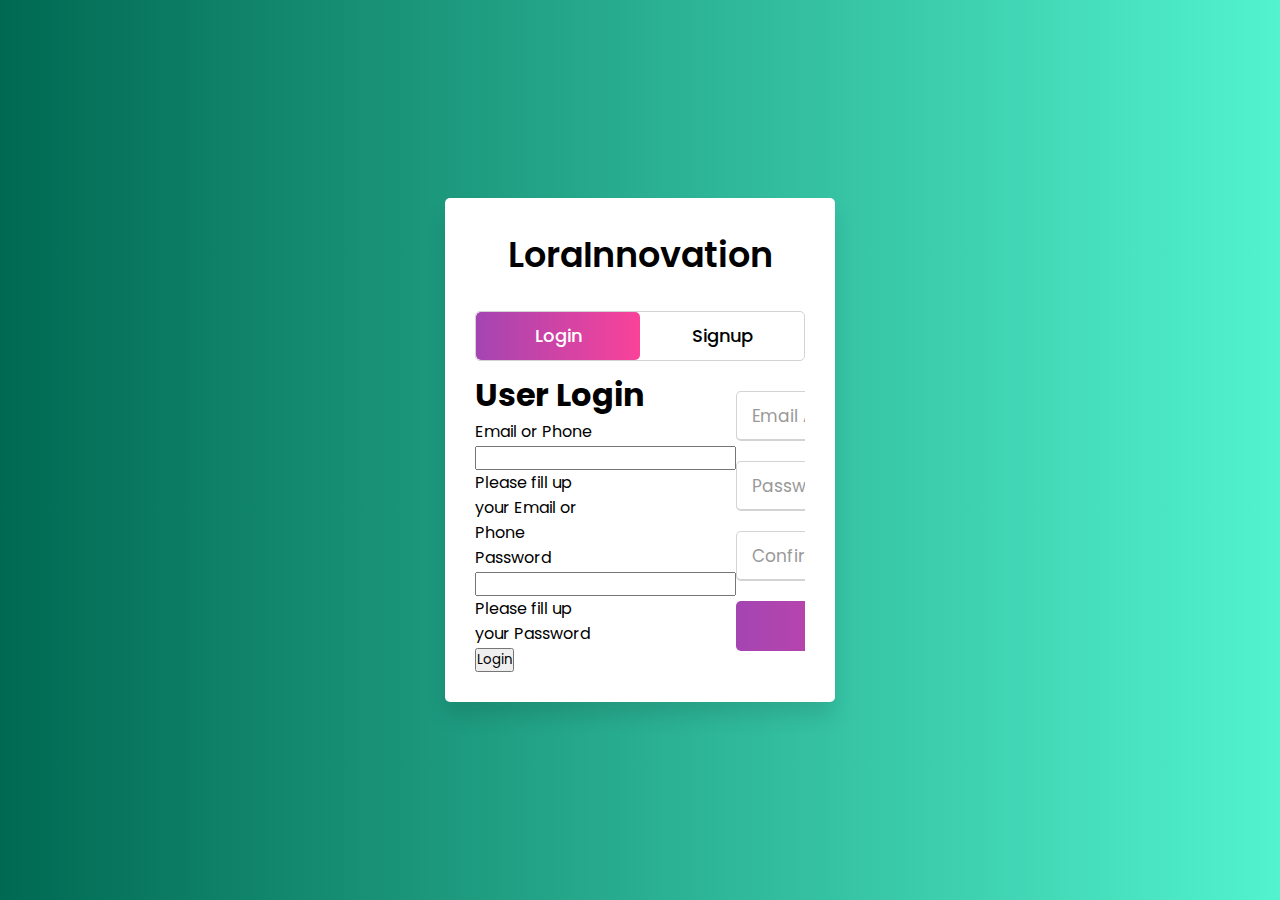
<file: index.html>
<!DOCTYPE html>
<html lang="en" dir="ltr">
   <head>
      <meta charset="utf-8">
      <title>Login Form | LoraInnovation </title>
      <link rel="stylesheet" href="login.css">
      
      <meta name="viewport" content="width=device-width, initial-scale=1.0">
   </head>
   <body>
      <div class="wrapper">
         <div class="title-text">
            <div class="title login">
               LoraInnovation
            </div>
            <div class="title signup">
               Signup Form
            </div>
         </div>
         <div class="form-container">
            <div class="slide-controls">
               <input type="radio" name="slide" id="login" checked>
               <input type="radio" name="slide" id="signup">
               <label for="login" class="slide login">Login</label>
               <label for="signup" class="slide signup">Signup</label>
               <div class="slider-tab"></div>
            </div>
            <div class="form-inner">
               <div class="container">
		<h1 class="label">User Login</h1>
		<form class="login_form"  name="form" onsubmit="return validated()" action="homepage.html">
			<div class="font">Email or Phone</div>
			<input autocomplete="off" type="text" name="email">
			<div id="email_error">Please fill up your Email or Phone</div>
			<div class="font font2">Password</div>
			<input type="password" name="password">
			<div id="pass_error">Please fill up your Password</div>
			<button type="submit">Login</button>
		</form>
	</div>	
	<script src="valid.js"></script>
               <form action="#" class="signup">
                  <div class="field">
                     <input type="text" placeholder="Email Address" required>
                  </div>
                  <div class="field">
                     <input type="password" placeholder="Password" required>
                  </div>
                  <div class="field">
                     <input type="password" placeholder="Confirm password" required>
                  </div>
                  <div class="field btn">
                     <div class="btn-layer"></div>
                     <input type="submit" value="Signup">
                  </div>
               </form>
            </div>
         </div>
      </div>
      
   </body>
</html>
</file>
<file: login.css>
@import url('https://fonts.googleapis.com/css?family=Poppins:400,500,600,700&display=swap');
*{
  margin: 0;
  padding: 0;
  box-sizing: border-box;
  font-family: 'Poppins', sans-serif;
}
html,body{
  display: grid;
  height: 100%;
  width: 100%;
  place-items: center;
  background: -webkit-linear-gradient(left, #006952, #52f3cf);
}
::selection{
  background: #fa4299;
  color: #fff;
}
.wrapper{
  overflow: hidden;
  max-width: 390px;
  background: #fff;
  padding: 30px;
  border-radius: 5px;
  box-shadow: 0px 15px 20px rgba(0,0,0,0.1);
}
.wrapper .title-text{
  display: flex;
  width: 200%;
}
.wrapper .title{
  width: 50%;
  font-size: 35px;
  font-weight: 600;
  text-align: center;
  transition: all 0.6s cubic-bezier(0.68,-0.55,0.265,1.55);
}
.wrapper .slide-controls{
  position: relative;
  display: flex;
  height: 50px;
  width: 100%;
  overflow: hidden;
  margin: 30px 0 10px 0;
  justify-content: space-between;
  border: 1px solid lightgrey;
  border-radius: 5px;
}
.slide-controls .slide{
  height: 100%;
  width: 100%;
  color: #fff;
  font-size: 18px;
  font-weight: 500;
  text-align: center;
  line-height: 48px;
  cursor: pointer;
  z-index: 1;
  transition: all 0.6s ease;
}
.slide-controls label.signup{
  color: #000;
}
.slide-controls .slider-tab{
  position: absolute;
  height: 100%;
  width: 50%;
  left: 0;
  z-index: 0;
  border-radius: 5px;
  background: -webkit-linear-gradient(left, #a445b2, #fa4299);
  transition: all 0.6s cubic-bezier(0.68,-0.55,0.265,1.55);
}
input[type="radio"]{
  display: none;
}
#signup:checked ~ .slider-tab{
  left: 50%;
}
#signup:checked ~ label.signup{
  color: #fff;
  cursor: default;
  user-select: none;
}
#signup:checked ~ label.login{
  color: #000;
}
#login:checked ~ label.signup{
  color: #000;
}
#login:checked ~ label.login{
  cursor: default;
  user-select: none;
}
.wrapper .form-container{
  width: 100%;
  overflow: hidden;
}
.form-container .form-inner{
  display: flex;
  width: 200%;
}
.form-container .form-inner form{
  width: 50%;
  transition: all 0.6s cubic-bezier(0.68,-0.55,0.265,1.55);
}
.form-inner form .field{
  height: 50px;
  width: 100%;
  margin-top: 20px;
}
.form-inner form .field input{
  height: 100%;
  width: 100%;
  outline: none;
  padding-left: 15px;
  border-radius: 5px;
  border: 1px solid lightgrey;
  border-bottom-width: 2px;
  font-size: 17px;
  transition: all 0.3s ease;
}
.form-inner form .field input:focus{
  border-color: #fc83bb;
  /* box-shadow: inset 0 0 3px #fb6aae; */
}
.form-inner form .field input::placeholder{
  color: #999;
  transition: all 0.3s ease;
}
form .field input:focus::placeholder{
  color: #b3b3b3;
}
.form-inner form .pass-link{
  margin-top: 5px;
}
.form-inner form .signup-link{
  text-align: center;
  margin-top: 30px;
}
.form-inner form .pass-link a,
.form-inner form .signup-link a{
  color: #fa4299;
  text-decoration: none;
}
.form-inner form .pass-link a:hover,
.form-inner form .signup-link a:hover{
  text-decoration: underline;
}
form .btn{
  height: 50px;
  width: 100%;
  border-radius: 5px;
  position: relative;
  overflow: hidden;
}
form .btn .btn-layer{
  height: 100%;
  width: 300%;
  position: absolute;
  left: -100%;
  background: -webkit-linear-gradient(right, #a445b2, #fa4299, #a445b2, #fa4299);
  border-radius: 5px;
  transition: all 0.4s ease;;
}
form .btn:hover .btn-layer{
  left: 0;
}
form .btn input[type="submit"]{
  height: 100%;
  width: 100%;
  z-index: 1;
  position: relative;
  background: none;
  border: none;
  color: #fff;
  padding-left: 0;
  border-radius: 5px;
  font-size: 20px;
  font-weight: 500;
  cursor: pointer;
}
</file>
